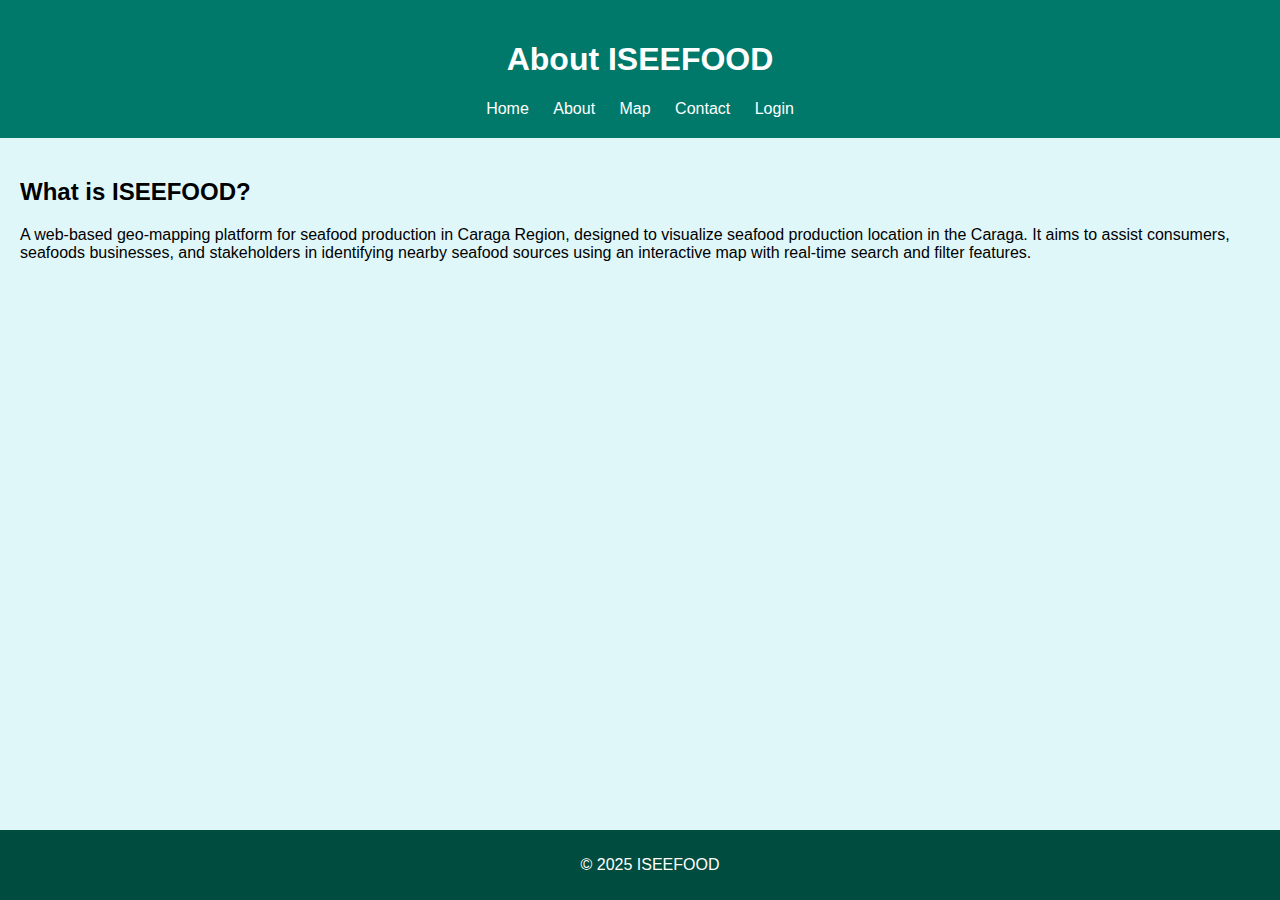
<file: about.html>
<!DOCTYPE html>
<html lang="en">
<head>
  <meta charset="UTF-8" />
  <title>About - ISEEFOOD</title>
  <link rel="stylesheet" href="style/style.css" />
</head>
<body>
  <header>
    <h1>About ISEEFOOD</h1>
    <nav>
      <a href="index.html">Home</a>
      <a href="about.html">About</a>
      <a href="map.html">Map</a>
      <a href="contact.html">Contact</a>
      <a href="login.html">Login</a>
    </nav>
  </header>

  <main>
    <h2>What is ISEEFOOD?</h2>
    <p>A web-based geo-mapping platform for seafood production in Caraga Region, designed to visualize seafood production location in the Caraga. It aims to assist consumers, seafoods businesses, and stakeholders in identifying nearby seafood sources using an interactive map with real-time search and filter features.</p>
  </main>

  <footer>
    <p>&copy; 2025 ISEEFOOD</p>
  </footer>
</body>
</html>
</file>
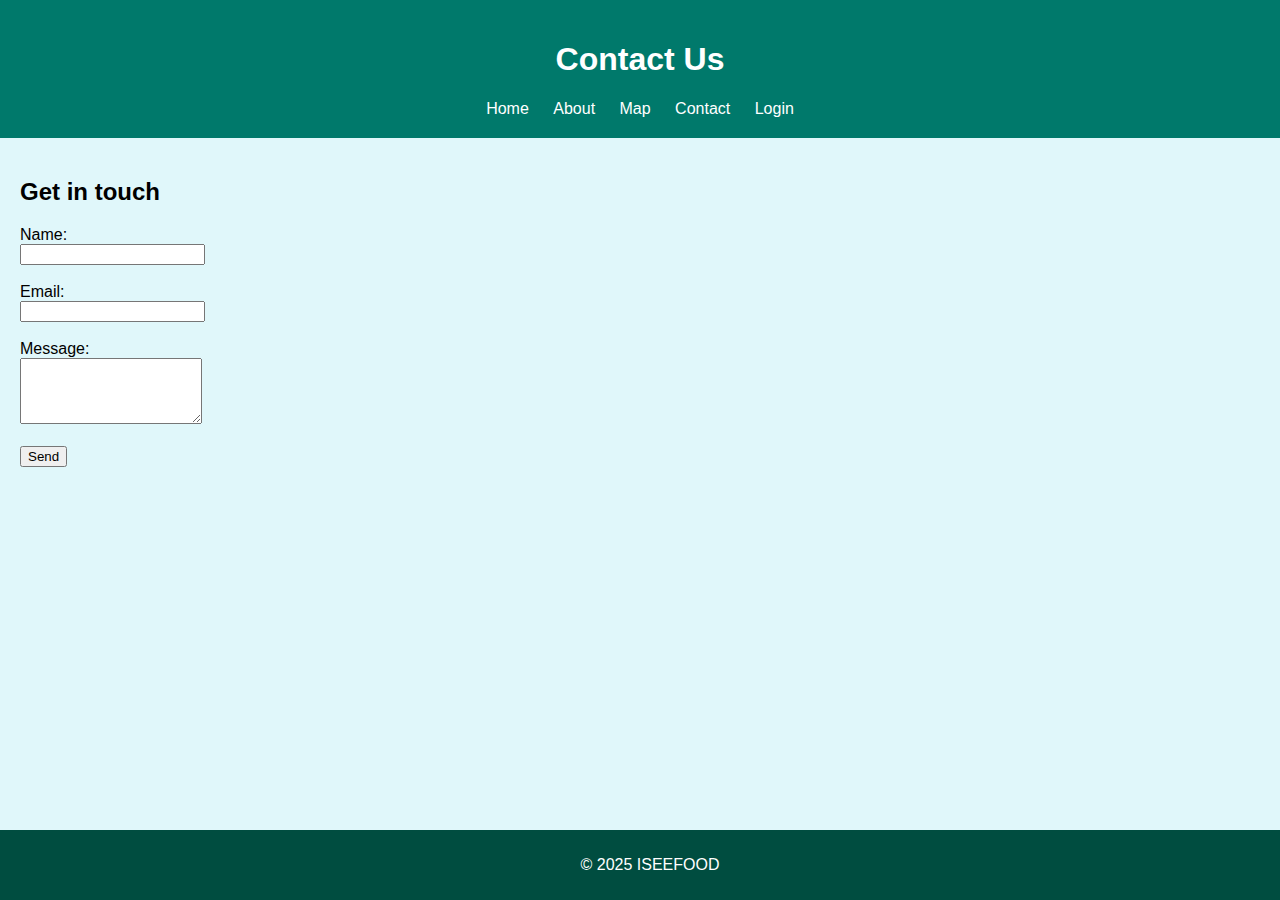
<file: contact.html>
<!DOCTYPE html>
<html lang="en">
<head>
  <meta charset="UTF-8" />
  <title>Contact - ISEEFOOD</title>
  <link rel="stylesheet" href="style/style.css" />
</head>
<body>
  <header>
    <h1>Contact Us</h1>
    <nav>
      <a href="index.html">Home</a>
      <a href="about.html">About</a>
      <a href="map.html">Map</a>
      <a href="contact.html">Contact</a>
      <a href="login.html">Login</a>
    </nav>
  </header>

  <main>
    <h2>Get in touch</h2>
    <form>
      <label>Name:</label><br>
      <input type="text" /><br><br>

      <label>Email:</label><br>
      <input type="email" /><br><br>

      <label>Message:</label><br>
      <textarea rows="4"></textarea><br><br>

      <button type="submit">Send</button>
    </form>
  </main>

  <footer>
    <p>&copy; 2025 ISEEFOOD</p>
  </footer>
</body>
</html>
</file>
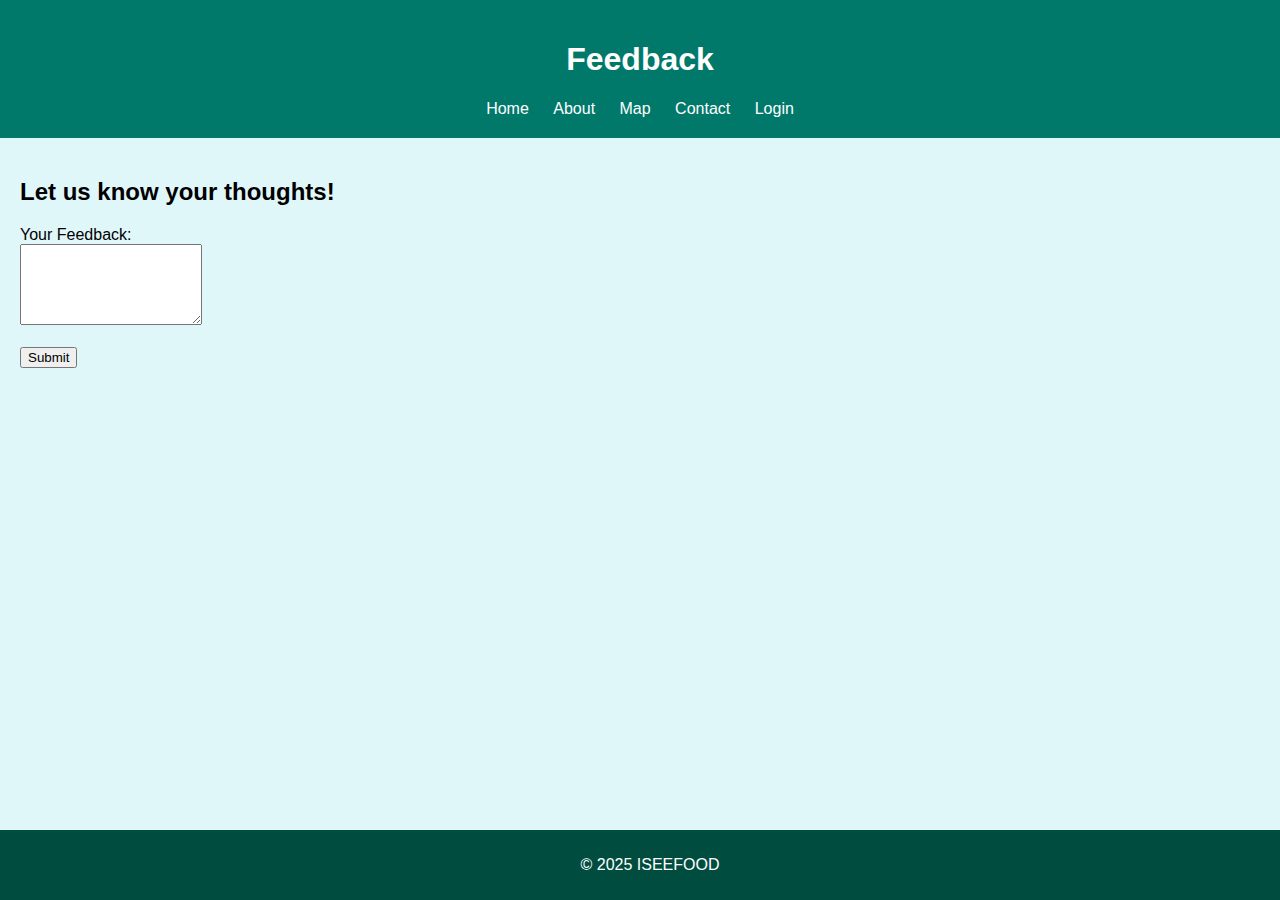
<file: feedback.html>
<!DOCTYPE html>
<html lang="en">
<head>
  <meta charset="UTF-8" />
  <title>Feedback - ISEEFOOD</title>
  <link rel="stylesheet" href="style/style.css" />
</head>
<body>
  <header>
    <h1>Feedback</h1>
    <nav>
      <a href="index.html">Home</a>
      <a href="about.html">About</a>
      <a href="map.html">Map</a>
      <a href="contact.html">Contact</a>
      <a href="login.html">Login</a>
    </nav>
  </header>

  <main>
    <h2>Let us know your thoughts!</h2>
    <form>
      <label>Your Feedback:</label><br>
      <textarea rows="5"></textarea><br><br>

      <button type="submit">Submit</button>
    </form>
  </main>

  <footer>
    <p>&copy; 2025 ISEEFOOD</p>
  </footer>
</body>
</html>
</file>
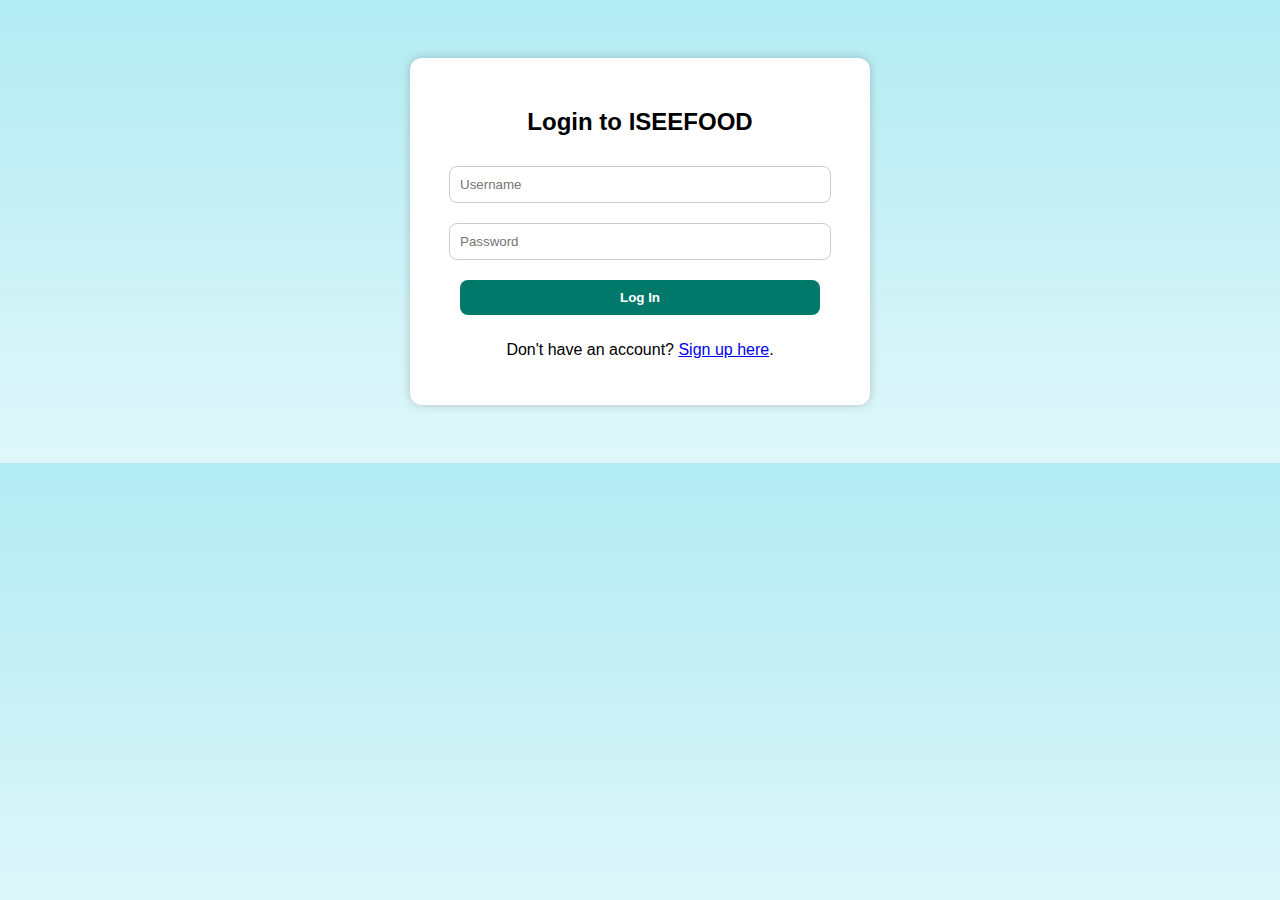
<file: login.html>
<!DOCTYPE html>
<html lang="en">
<head>
  <meta charset="UTF-8">
  <title>Login - ISEEFOOD</title>
  <style>
    body {
      font-family: Arial, sans-serif;
      background: linear-gradient(to bottom, #b2ebf2, #e0f7fa);
      text-align: center;
      padding: 50px;
    }
    .login-box {
      background-color: white;
      border-radius: 12px;
      max-width: 400px;
      margin: auto;
      padding: 30px;
      box-shadow: 0 0 10px rgba(0,0,0,0.2);
    }
    input, button {
      width: 90%;
      padding: 10px;
      margin: 10px 0;
      border-radius: 8px;
      border: 1px solid #ccc;
    }
    button {
      background-color: #00796b;
      color: white;
      font-weight: bold;
      border: none;
    }
    button:hover {
      background-color: #004d40;
    }
  </style>
</head>
<body>

  <div class="login-box">
    <h2>Login to ISEEFOOD</h2>
    <input type="text" placeholder="Username" />
    <input type="password" placeholder="Password" />
    <button onclick="handleLogin()">Log In</button>
    <p>Don't have an account? <a href="signup.html">Sign up here</a>.</p>
  </div>

  <script>
    function handleLogin() {
      // simulate login
      localStorage.setItem("loggedIn", "true");
      window.location.href = "map.html";
    }
  </script>

</body>
</html>
</file>
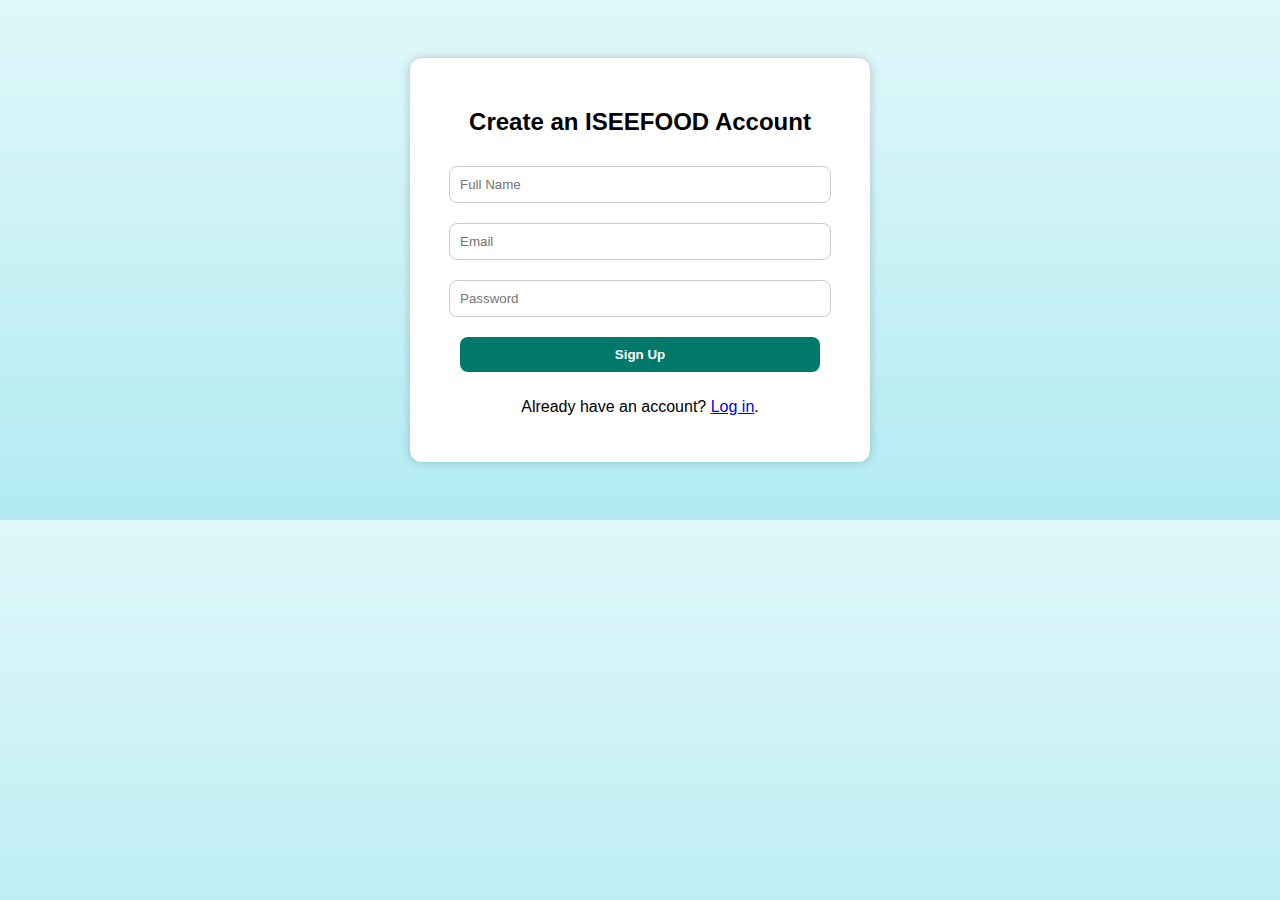
<file: signup.html>
<!DOCTYPE html>
<html lang="en">
<head>
  <meta charset="UTF-8">
  <title>Sign Up - ISEEFOOD</title>
  <style>
    body {
      font-family: Arial, sans-serif;
      background: linear-gradient(to bottom, #e0f7fa, #b2ebf2);
      text-align: center;
      padding: 50px;
    }
    .signup-box {
      background-color: white;
      border-radius: 12px;
      max-width: 400px;
      margin: auto;
      padding: 30px;
      box-shadow: 0 0 10px rgba(0,0,0,0.2);
    }
    input, button {
      width: 90%;
      padding: 10px;
      margin: 10px 0;
      border-radius: 8px;
      border: 1px solid #ccc;
    }
    button {
      background-color: #00796b;
      color: white;
      font-weight: bold;
      border: none;
    }
    button:hover {
      background-color: #004d40;
    }
  </style>
</head>
<body>

  <div class="signup-box">
    <h2>Create an ISEEFOOD Account</h2>
    <input type="text" placeholder="Full Name" />
    <input type="email" placeholder="Email" />
    <input type="password" placeholder="Password" />
    <button onclick="handleSignup()">Sign Up</button>
    <p>Already have an account? <a href="login.html">Log in</a>.</p>
  </div>

  <script>
    function handleSignup() {
      // simulate signup
      localStorage.setItem("loggedIn", "true");
      window.location.href = "map.html";
    }
  </script>

</body>
</html>
</file>
<file: style/style.css>
body {
    font-family: Arial, sans-serif;
    background: #e0f7fa;
    margin: 0;
    padding: 0;
  }
  
  header {
    background: #00796b;
    color: white;
    padding: 20px;
    text-align: center;
  }
  
  nav a {
    margin: 0 10px;
    color: white;
    text-decoration: none;
  }
  
  main {
    padding: 20px;
  }
  
  footer {
    text-align: center;
    padding: 10px;
    background: #004d40;
    color: white;
    position: fixed;
    bottom: 0;
    width: 100%;
  }
</file>
